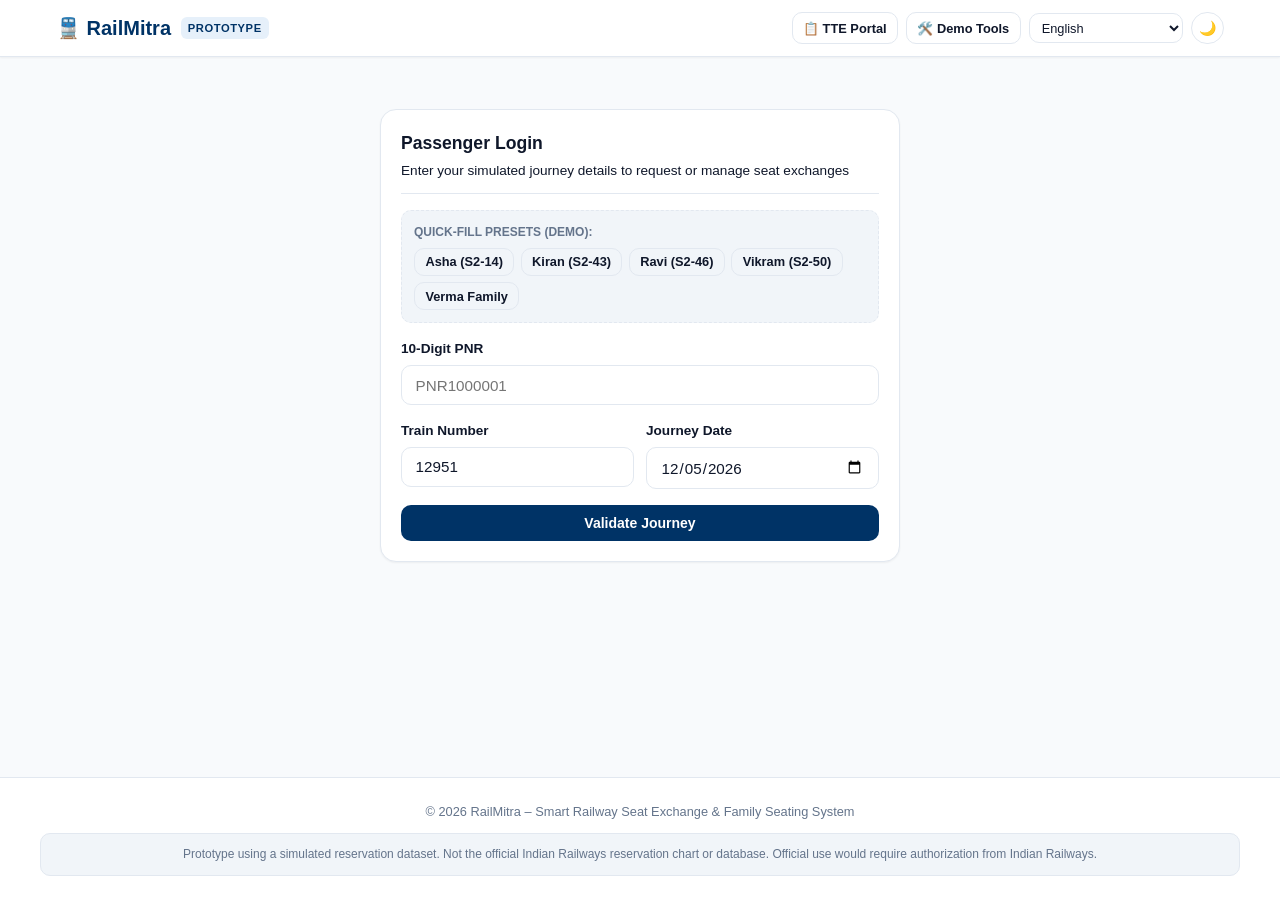
<file: static/index.html>
<!DOCTYPE html>
<html lang="en">

<head>
  <meta charset="UTF-8">
  <meta name="viewport" content="width=device-width, initial-scale=1.0">
  <title>RailMitra – Smart Railway Seat Exchange & Family Seating</title>
  <meta name="description"
    content="Consent-based smart railway seat exchange system for Indian Railways passengers and families.">
  <link rel="stylesheet" href="/static/css/app.css">
</head>

<body>

  <!-- Navigation Bar -->
  <header class="navbar" role="banner">
    <div class="nav-container">
      <a href="/static/index.html" class="brand" aria-label="RailMitra Home">
        <span>🚆 RailMitra</span>
        <span class="brand-badge" data-i18n="prototype_badge">Prototype</span>
      </a>

      <div class="nav-actions">
        <!-- Quick Portal Links -->
        <a href="/static/tte.html" target="_blank" class="btn btn-outline btn-sm" style="text-decoration: none;">📋 TTE
          Portal</a>
        <a href="/static/demo.html" target="_blank" class="btn btn-outline btn-sm" style="text-decoration: none;">🛠️
          Demo Tools</a>

        <!-- Language Switcher -->
        <select id="langSelect" class="form-select" style="padding: 0.35rem 0.5rem; font-size: 0.8rem; width: auto;"
          aria-label="Select Language">
          <option value="en">English</option>
          <option value="hi">हिंदी (Hindi)</option>
          <option value="kn">ಕನ್ನಡ (Kannada)</option>
        </select>

        <!-- Dark Mode Toggle -->
        <button type="button" class="btn btn-outline btn-icon theme-toggle-btn" onclick="ui.toggleTheme()"
          aria-label="Toggle Dark Mode">
          🌙
        </button>

        <!-- Notification Bell (visible when logged in) -->
        <button type="button" id="notifBell" class="btn btn-outline btn-icon" style="display: none; position: relative;"
          onclick="openNotificationsModal()" aria-label="Notifications">
          🔔
          <span id="notifBadge" class="badge badge-declined"
            style="position: absolute; top: -4px; right: -4px; padding: 2px 5px; font-size: 0.65rem; display: none;">0</span>
        </button>

        <!-- Sign Out Button -->
        <button type="button" id="logoutBtn" class="btn btn-outline btn-sm" style="display: none;"
          onclick="handleLogout()" data-i18n="btn_logout">
          Sign Out
        </button>
      </div>
    </div>
  </header>

  <!-- Main Content Container -->
  <main class="container" role="main">

    <!-- ============================================================== -->
    <!-- SECTION 1: AUTHENTICATION / LOGIN VIEW                         -->
    <!-- ============================================================== -->
    <section id="authView" class="card" style="max-width: 520px; margin: 2rem auto;">
      <div class="card-header">
        <div>
          <h1 class="card-title" id="authHeading" data-i18n="login_title">Passenger Login</h1>
          <p class="text-muted" style="font-size: 0.85rem; margin-top: 0.25rem;" data-i18n="login_subtitle">
            Enter your simulated journey details to request or manage seat exchanges
          </p>
        </div>
      </div>

      <!-- Quick Fill Buttons for Demo Judges -->
      <div
        style="background: var(--surface-raised); padding: 0.75rem; border-radius: var(--radius-md); margin-bottom: 1rem; border: 1px dashed var(--border);">
        <div style="font-size: 0.75rem; font-weight: 700; color: var(--text-muted); margin-bottom: 0.4rem;">
          QUICK-FILL PRESETS (DEMO):
        </div>
        <div style="display: flex; flex-wrap: wrap; gap: 0.4rem;">
          <button type="button" class="btn btn-outline btn-sm" onclick="quickFill('PNR1000001', '12951')">Asha
            (S2-14)</button>
          <button type="button" class="btn btn-outline btn-sm" onclick="quickFill('PNR1000003', '12951')">Kiran
            (S2-43)</button>
          <button type="button" class="btn btn-outline btn-sm" onclick="quickFill('PNR1000004', '12951')">Ravi
            (S2-46)</button>
          <button type="button" class="btn btn-outline btn-sm" onclick="quickFill('PNR1000005', '12951')">Vikram
            (S2-50)</button>
          <button type="button" class="btn btn-outline btn-sm" onclick="quickFill('PNR1000010', '12951')">Verma
            Family</button>
        </div>
      </div>

      <!-- Step 1: PNR & Journey Validation Form -->
      <form id="journeyForm" onsubmit="handleValidateJourney(event)">
        <div class="form-group">
          <label for="pnrInput" class="form-label" data-i18n="pnr_label">10-Digit PNR</label>
          <input type="text" id="pnrInput" class="form-input" required placeholder="PNR1000001" autocomplete="off">
        </div>
        <div style="display: grid; grid-template-columns: 1fr 1fr; gap: 0.75rem;">
          <div class="form-group">
            <label for="trainInput" class="form-label" data-i18n="train_label">Train Number</label>
            <input type="text" id="trainInput" class="form-input" placeholder="12951" value="12951">
          </div>
          <div class="form-group">
            <label for="dateInput" class="form-label" data-i18n="date_label">Journey Date</label>
            <input type="date" id="dateInput" class="form-input">
          </div>
        </div>
        <div id="authError" style="display: none; color: var(--danger); font-size: 0.85rem; margin-bottom: 0.75rem;">
        </div>
        <button type="submit" id="validateBtn" class="btn btn-primary" style="width: 100%;" data-i18n="btn_validate">
          Validate Journey & Request OTP
        </button>
      </form>

      <!-- Step 2: OTP Verification Form (Hidden until validated) -->
      <form id="otpForm" style="display: none;" onsubmit="handleVerifyOTP(event)">
        <div
          style="background: var(--primary-light); padding: 0.85rem; border-radius: var(--radius-md); margin-bottom: 1rem;">
          <div style="font-weight: 700; color: var(--primary); font-size: 0.9rem;" id="journeySummaryText"></div>
          <div style="font-size: 0.8rem; color: var(--text-muted); margin-top: 0.25rem;" id="otpContactText"></div>
          <div id="demoOtpBanner"
            style="display: none; margin-top: 0.5rem; font-size: 0.85rem; font-weight: 600; color: var(--primary);">
            🔑 Simulated OTP: <span class="demo-otp-tag" id="demoOtpVal"
              style="border-radius: 4px; padding: 2px 8px; background: #e0e7ff; color: #1e40af;"></span>
          </div>
        </div>

        <div class="form-group">
          <label for="otpInput" class="form-label" data-i18n="otp_label">Verification Code (OTP)</label>
          <input type="text" id="otpInput" class="form-input" required maxlength="6" placeholder="6-digit code"
            autocomplete="one-time-code" style="font-size: 1.25rem; letter-spacing: 0.25em; text-align: center;">
        </div>

        <div id="lockoutTimerBox"
          style="display: none; background: var(--danger-bg); color: var(--danger); padding: 0.75rem; border-radius: var(--radius-md); margin-bottom: 0.75rem; font-size: 0.85rem;">
          <span data-i18n="lockout_warning">Account locked due to 3 failed attempts. Try again in:</span>
          <strong id="lockoutSeconds">600</strong> <span data-i18n="seconds">seconds</span>
        </div>

        <div id="otpError" style="display: none; color: var(--danger); font-size: 0.85rem; margin-bottom: 0.75rem;">
        </div>

        <div style="display: flex; gap: 0.5rem;">
          <button type="button" class="btn btn-outline" style="flex: 1;" onclick="resetAuthForm()"
            data-i18n="btn_cancel">Back</button>
          <button type="submit" id="verifyOtpBtn" class="btn btn-primary" style="flex: 2;" data-i18n="btn_verify">Verify
            & Enter</button>
        </div>
      </form>
    </section>

    <!-- ============================================================== -->
    <!-- SECTION 2: PASSENGER DASHBOARD (Visible when logged in)       -->
    <!-- ============================================================== -->
    <section id="dashboardView" style="display: none;">

      <!-- Passenger & Journey Header Card -->
      <div class="card" style="border-top: 4px solid var(--primary);">
        <div class="card-header">
          <div>
            <div style="display: flex; align-items: center; gap: 0.5rem;">
              <h2 id="userNameDisplay" style="font-size: 1.3rem; font-weight: 800;">Asha Sharma</h2>
              <span id="quotaBadge" class="badge badge-neutral">0 of 3 requests used</span>
            </div>
            <div id="userPnrDisplay" style="font-size: 0.85rem; color: var(--text-muted); font-family: monospace;">
            </div>
          </div>
          <div style="text-align: right;">
            <div id="trainNameDisplay" style="font-weight: 700; color: var(--primary);">12951 - Demo Express</div>
            <div id="userBerthDisplay" style="font-size: 0.9rem; font-weight: 600;">Coach S2, Berth 14 (UPPER)</div>
          </div>
        </div>

        <!-- Route Visualization (S1 -> S5) -->
        <div>
          <div
            style="display: flex; justify-content: space-between; font-size: 0.8rem; font-weight: 600; color: var(--text-muted); margin-bottom: 0.25rem;">
            <span>Route Segment: <strong id="segmentText" style="color: var(--text-main);">S1 → S4</strong></span>
            <span>Train Status: <strong id="trainPosText" style="color: var(--accent);">At S1</strong></span>
          </div>
          <div id="routeProgressContainer"></div>
        </div>

        <!-- Co-passengers in family booking -->
        <div id="groupMembersBox"
          style="display: none; margin-top: 1rem; padding-top: 0.75rem; border-top: 1px solid var(--border);">
          <div style="font-size: 0.8rem; font-weight: 700; color: var(--text-muted); margin-bottom: 0.4rem;"
            data-i18n="group_members_title">
            Co-Travelers in your Booking:
          </div>
          <div id="groupMembersList" style="display: flex; flex-wrap: wrap; gap: 0.5rem;"></div>
        </div>
      </div>

      <!-- Navigation Tabs -->
      <div style="display: flex; gap: 0.5rem; overflow-x: auto; margin-bottom: 1.25rem; padding-bottom: 0.25rem;">
        <button type="button" class="btn btn-primary tab-btn" id="tabFindMatches" onclick="switchTab('matches')"
          data-i18n="tab_find_matches">Find Seat Exchange</button>
        <button type="button" class="btn btn-outline tab-btn" id="tabMyRequests" onclick="switchTab('my-requests')"
          data-i18n="tab_my_requests">My Requests</button>
        <button type="button" class="btn btn-outline tab-btn" id="tabIncoming" onclick="switchTab('incoming')">
          <span data-i18n="tab_incoming">Incoming Requests</span>
          <span id="incomingBadge" class="badge badge-declined"
            style="display:none; padding: 2px 6px; font-size: 0.65rem;">0</span>
        </button>
        <button type="button" class="btn btn-outline tab-btn" id="tabGroup" onclick="switchTab('group')"
          data-i18n="tab_group_request" style="display:none;">Family Group</button>
      </div>

      <!-- TAB A: MATCH CANDIDATES -->
      <div id="tabContentMatches">
        <div style="display: flex; justify-content: space-between; align-items: center; margin-bottom: 0.75rem;">
          <div>
            <h3 style="font-size: 1.1rem; font-weight: 700;" data-i18n="match_title">Eligible Exchange Candidates</h3>
            <p style="font-size: 0.8rem; color: var(--text-muted);" data-i18n="match_subtitle">Ranked co-passengers with
              overlapping journey segments</p>
          </div>
          <button type="button" class="btn btn-outline btn-sm" onclick="loadMatches()">Refresh</button>
        </div>
        <div id="matchesContainer" class="candidate-grid"></div>
      </div>

      <!-- TAB B: MY REQUESTS (SENT) -->
      <div id="tabContentMyRequests" style="display: none;">
        <div style="display: flex; justify-content: space-between; align-items: center; margin-bottom: 0.75rem;">
          <h3 style="font-size: 1.1rem; font-weight: 700;" data-i18n="tab_my_requests">My Requests</h3>
          <button type="button" class="btn btn-outline btn-sm" onclick="loadMyRequests()">Refresh</button>
        </div>
        <div id="myRequestsContainer"></div>
      </div>

      <!-- TAB C: INCOMING REQUESTS -->
      <div id="tabContentIncoming" style="display: none;">
        <div style="display: flex; justify-content: space-between; align-items: center; margin-bottom: 0.75rem;">
          <h3 style="font-size: 1.1rem; font-weight: 700;" data-i18n="tab_incoming">Incoming Requests</h3>
          <button type="button" class="btn btn-outline btn-sm" onclick="loadIncomingRequests()">Refresh</button>
        </div>
        <div id="incomingContainer"></div>
      </div>

      <!-- TAB D: FAMILY GROUP REQUESTS -->
      <div id="tabContentGroup" style="display: none;">
        <div class="card">
          <h3 class="card-title" data-i18n="group_title">Family Group Seating</h3>
          <p class="text-muted" style="font-size: 0.85rem; margin-bottom: 1rem;" data-i18n="group_subtitle">
            Coordinate multi-member seat exchanges collectively with family members
          </p>
          <div id="groupStatusArea"></div>
          <div id="groupBuilderArea"></div>
        </div>
      </div>

    </section>

  </main>

  <!-- Confirm Request Modal -->
  <div id="confirmRequestModal" class="modal-overlay" role="dialog" aria-modal="true"
    aria-labelledby="confirmModalTitle">
    <div class="modal-box">
      <div class="modal-header">
        <h3 id="confirmModalTitle" class="card-title" data-i18n="confirm_modal_title">Confirm Exchange Request</h3>
        <button type="button" class="btn btn-outline btn-sm btn-icon"
          onclick="ui.closeModal('confirmRequestModal')">&times;</button>
      </div>
      <div id="confirmModalBody" style="font-size: 0.9rem; margin-bottom: 1rem;"></div>
      <div class="disclaimer-box" style="margin-bottom: 1rem;">
        ⚠️ <span data-i18n="expiry_notice">Reminders support compliance but cannot physically enforce returning to
          original berths.</span>
      </div>
      <div style="display: flex; justify-content: flex-end; gap: 0.5rem;">
        <button type="button" class="btn btn-outline" onclick="ui.closeModal('confirmRequestModal')"
          data-i18n="btn_cancel">Cancel</button>
        <button type="button" id="sendRequestConfirmBtn" class="btn btn-primary" data-i18n="btn_confirm">Send
          Request</button>
      </div>
    </div>
  </div>

  <!-- Notifications Modal -->
  <div id="notificationsModal" class="modal-overlay" role="dialog" aria-modal="true">
    <div class="modal-box">
      <div class="modal-header">
        <h3 class="card-title">🔔 Notifications</h3>
        <button type="button" class="btn btn-outline btn-sm btn-icon"
          onclick="ui.closeModal('notificationsModal')">&times;</button>
      </div>
      <div style="display: flex; justify-content: flex-end; margin-bottom: 0.5rem;">
        <button type="button" class="btn btn-outline btn-sm" onclick="markAllNotificationsAsRead()">Mark all as
          read</button>
      </div>
      <div id="notificationsList"
        style="display: flex; flex-direction: column; gap: 0.5rem; max-height: 350px; overflow-y: auto;"></div>
    </div>
  </div>

  <!-- Footer Disclaimer (Mandatory on Every Page) -->
  <footer class="footer" role="contentinfo">
    <div class="container" style="padding: 0;">
      <div>&copy; 2026 RailMitra – Smart Railway Seat Exchange & Family Seating System</div>
      <div class="disclaimer-box" data-i18n="footer_disclaimer">
        Prototype using a simulated reservation dataset. Not the official Indian Railways reservation chart or database.
        Official use would require authorization from Indian Railways.
      </div>
    </div>
  </footer>

  <!-- Scripts -->
  <script src="/static/js/qrcode.js"></script>
  <script src="/static/js/i18n.js"></script>
  <script src="/static/js/api.js"></script>
  <script src="/static/js/ws.js"></script>
  <script src="/static/js/ui.js"></script>

  <script>
    // State Variables
    let currentPassenger = null;
    let validatedPnr = null;
    let trainRouteStations = ["S1", "S2", "S3", "S4", "S5"];
    let trainCurrentPosition = "S1";
    let pendingTargetCandidate = null;
    let lockoutInterval = null;

    document.addEventListener('DOMContentLoaded', async () => {
      // Set today's date default
      document.getElementById('dateInput').value = new Date().toISOString().split('T')[0];

      // Language Switcher listener
      const langSelect = document.getElementById('langSelect');
      langSelect.value = i18n.getLanguage();
      langSelect.addEventListener('change', (e) => i18n.setLanguage(e.target.value));

      // Check if session token already exists in sessionStorage
      const token = api.getSessionToken();
      if (token) {
        // Instant UI hydration from cache while fetching live profile
        const cached = sessionStorage.getItem('rm_passenger_cache');
        if (cached) {
          try {
            onLoginSuccess(JSON.parse(cached), true);
          } catch (e) { }
        }
        try {
          const profile = await api.getMe();
          sessionStorage.setItem('rm_passenger_cache', JSON.stringify(profile));
          onLoginSuccess(profile, false);
        } catch (e) {
          api.clearSession();
          showAuthView();
        }
      } else {
        showAuthView();
      }

      // Initialize WebSocket connection
      rmWS.init(false);
      rmWS.on('request_received', (data) => {
        ui.showToast(`New seat exchange request received!`, 'info');
        loadIncomingRequests();
        loadNotifications();
      });
      rmWS.on('request_updated', (data) => {
        ui.showToast(`Exchange request updated: ${data.status || ''}`, 'info');
        loadMyRequests();
        loadIncomingRequests();
        loadQuota();
      });
      rmWS.on('tte_decision', (data) => {
        ui.showToast(`TTE decision: ${data.decision}`, data.decision === 'TTE_APPROVED' ? 'success' : 'error');
        loadMyRequests();
        loadNotifications();
      });
      rmWS.on('exchange_expired', (data) => {
        ui.showToast(`Seat exchange expired. Please return to original berth.`, 'error', 6000);
        loadMyRequests();
        loadTrainPosition();
        loadNotifications();
      });
      rmWS.on('poll_sync', () => {
        if (currentPassenger) {
          loadMyRequests();
          loadIncomingRequests();
          loadQuota();
          loadNotifications();
        }
      });
    });

    function quickFill(pnr, train) {
      document.getElementById('pnrInput').value = pnr;
      document.getElementById('trainInput').value = train;
    }

    function showAuthView() {
      document.getElementById('authView').style.display = 'block';
      document.getElementById('dashboardView').style.display = 'none';
      document.getElementById('logoutBtn').style.display = 'none';
      document.getElementById('notifBell').style.display = 'none';
    }

    // Step 1: Validate Journey
    async function handleValidateJourney(event) {
      event.preventDefault();
      const pnr = document.getElementById('pnrInput').value.trim();
      const train = document.getElementById('trainInput').value.trim();
      const date = document.getElementById('dateInput').value;
      const errBox = document.getElementById('authError');
      errBox.style.display = 'none';

      const btn = document.getElementById('validateBtn');
      btn.disabled = true;
      btn.textContent = 'Validating...';

      try {
        const valRes = await api.validateJourney(pnr, train, date);
        validatedPnr = pnr;
        trainRouteStations = valRes.route || trainRouteStations;

        // Send OTP
        const otpRes = await api.sendOTP(pnr);

        // Show demo banner with OTP and auto-fill OTP field
        if (otpRes.demo_otp) {
          const otpValEl = document.getElementById('demoOtpVal');
          if (otpValEl) otpValEl.textContent = otpRes.demo_otp;
          const otpBannerEl = document.getElementById('demoOtpBanner');
          if (otpBannerEl) otpBannerEl.style.display = 'block';
          const otpInputEl = document.getElementById('otpInput');
          if (otpInputEl) otpInputEl.value = otpRes.demo_otp;
        }

        // Switch to OTP form
        document.getElementById('journeyForm').style.display = 'none';
        document.getElementById('otpForm').style.display = 'block';
        document.getElementById('journeySummaryText').textContent =
          `${valRes.passenger_name} • Coach ${valRes.coach}, Berth ${valRes.berth_no} (${valRes.berth_type})`;
        document.getElementById('otpContactText').textContent =
          `OTP dispatched to simulated mobile ${valRes.phone_masked}`;

        ui.showToast('Simulated OTP sent successfully!', 'info');
      } catch (err) {
        errBox.textContent = err.message || 'Validation failed. Please verify PNR and train details.';
        errBox.style.display = 'block';
      } finally {
        btn.disabled = false;
        btn.textContent = i18n.t('btn_validate');
      }
    }

    // Step 2: Verify OTP
    async function handleVerifyOTP(event) {
      event.preventDefault();
      const code = document.getElementById('otpInput').value.trim();
      const errBox = document.getElementById('otpError');
      errBox.style.display = 'none';

      const btn = document.getElementById('verifyOtpBtn');
      btn.disabled = true;
      btn.textContent = 'Verifying...';

      try {
        const res = await api.verifyOTP(validatedPnr, code);
        ui.showToast('Login verified successfully!', 'success');
        onLoginSuccess(res.passenger);
      } catch (err) {
        if (err.status === 423) {
          // Account locked out
          startLockoutCountdown(err.data ? err.data.locked_seconds_remaining || 600 : 600);
        } else {
          errBox.textContent = err.message || 'Incorrect verification code. Please check OTP.';
          errBox.style.display = 'block';
        }
      } finally {
        btn.disabled = false;
        btn.textContent = i18n.t('btn_verify');
      }
    }

    function startLockoutCountdown(totalSeconds) {
      const box = document.getElementById('lockoutTimerBox');
      const val = document.getElementById('lockoutSeconds');
      const verifyBtn = document.getElementById('verifyOtpBtn');
      box.style.display = 'block';
      verifyBtn.disabled = true;

      let remaining = totalSeconds;
      val.textContent = remaining;
      clearInterval(lockoutInterval);
      lockoutInterval = setInterval(() => {
        remaining--;
        val.textContent = remaining;
        if (remaining <= 0) {
          clearInterval(lockoutInterval);
          box.style.display = 'none';
          verifyBtn.disabled = false;
        }
      }, 1000);
    }

    function resetAuthForm() {
      document.getElementById('journeyForm').style.display = 'block';
      document.getElementById('otpForm').style.display = 'none';
      document.getElementById('authError').style.display = 'none';
      document.getElementById('otpError').style.display = 'none';
    }

    function onLoginSuccess(passenger, isCached = false) {
      currentPassenger = passenger;
      document.getElementById('authView').style.display = 'none';
      document.getElementById('dashboardView').style.display = 'block';
      document.getElementById('logoutBtn').style.display = 'inline-flex';
      document.getElementById('notifBell').style.display = 'inline-flex';

      // Reconnect WebSocket with new token
      if (!isCached) {
        rmWS.connect();
      }

      // Populate Passenger Info
      document.getElementById('userNameDisplay').textContent = passenger.name;
      document.getElementById('userPnrDisplay').textContent = `PNR: ${passenger.pnr}`;
      document.getElementById('userBerthDisplay').textContent = `Coach ${passenger.coach}, Berth ${passenger.berth_no} (${passenger.berth_type})`;
      document.getElementById('segmentText').textContent = `${passenger.boarding_station} → ${passenger.destination_station}`;

      if (passenger.group_id) {
        document.getElementById('tabGroup').style.display = 'inline-flex';
      } else {
        document.getElementById('tabGroup').style.display = 'none';
      }

      // Parallelize all initial dashboard requests
      Promise.allSettled([
        loadTrainPosition(),
        loadQuota(),
        loadMatches(),
        loadIncomingBadge(),
        loadNotifications()
      ]);
    }

    async function handleLogout() {
      await api.logout();
      currentPassenger = null;
      const otpBannerEl = document.getElementById('demoOtpBanner');
      if (otpBannerEl) otpBannerEl.style.display = 'none';
      resetAuthForm();
      showAuthView();
      ui.showToast('Logged out successfully.', 'info');
    }

    async function loadTrainPosition() {
      try {
        const trainInfo = await api.getTrainSeating('12951');
        trainCurrentPosition = trainInfo.current_station || 'S1';
        trainRouteStations = trainInfo.route || trainRouteStations;
        document.getElementById('trainPosText').textContent = `At ${trainCurrentPosition}`;

        ui.renderRouteProgress(
          'routeProgressContainer',
          trainRouteStations,
          currentPassenger.boarding_station,
          currentPassenger.destination_station,
          trainCurrentPosition
        );
      } catch (e) {
        console.warn('Failed to load train position:', e);
      }
    }

    async function loadQuota() {
      try {
        const quota = await api.getRemainingQuota();
        const badge = document.getElementById('quotaBadge');
        badge.textContent = `${quota.used} of ${quota.allowed} requests used`;
        if (quota.used >= quota.allowed) {
          badge.className = 'badge badge-declined';
        } else {
          badge.className = 'badge badge-neutral';
        }
      } catch (e) {
        console.warn('Failed to load quota:', e);
      }
    }

    // Switch between dashboard tabs
    function switchTab(tabName) {
      const tabs = ['matches', 'my-requests', 'incoming', 'group'];
      tabs.forEach(t => {
        const content = document.getElementById(`tabContent${t === 'matches' ? 'Matches' : t === 'my-requests' ? 'MyRequests' : t === 'incoming' ? 'Incoming' : 'Group'}`);
        const btn = document.getElementById(`tab${t === 'matches' ? 'FindMatches' : t === 'my-requests' ? 'MyRequests' : t === 'incoming' ? 'Incoming' : 'Group'}`);
        if (t === tabName) {
          if (content) content.style.display = 'block';
          if (btn) {
            btn.className = 'btn btn-primary tab-btn';
          }
        } else {
          if (content) content.style.display = 'none';
          if (btn) {
            btn.className = 'btn btn-outline tab-btn';
          }
        }
      });

      if (tabName === 'matches') loadMatches();
      if (tabName === 'my-requests') loadMyRequests();
      if (tabName === 'incoming') loadIncomingRequests();
      if (tabName === 'group') loadGroupTab();
    }

    // Load Matches
    async function loadMatches() {
      const container = document.getElementById('matchesContainer');
      container.innerHTML = '<div class="skeleton" style="height: 100px;"></div><div class="skeleton" style="height: 100px;"></div>';

      try {
        const res = await api.getMatches();
        const candidates = res.candidates || [];
        if (candidates.length === 0) {
          container.innerHTML = `
            <div class="empty-state" style="grid-column: 1 / -1;">
              <div class="empty-icon">🔍</div>
              <h4>No Eligible Matches Found</h4>
              <p>There are currently no co-passengers on this train with overlapping segments matching your criteria.</p>
            </div>
          `;
          return;
        }

        container.innerHTML = candidates.map(c => `
          <div class="candidate-card ${c.category === 'BEST' ? 'best' : 'possible'}">
            <div>
              <div style="display: flex; justify-content: space-between; align-items: flex-start; margin-bottom: 0.5rem;">
                <div>
                  <h4 style="font-weight: 700; font-size: 1.05rem;">Coach ${c.coach}, Berth ${c.berth_no}</h4>
                  <div style="font-size: 0.8rem; font-weight: 600; color: var(--text-muted);">${c.berth_type}</div>
                </div>
                <span class="badge ${c.category === 'BEST' ? 'badge-best' : 'badge-possible'}">
                  ${c.category === 'BEST' ? 'Best Match' : 'Possible Match'}
                </span>
              </div>
              <div style="font-size: 0.85rem; margin-bottom: 0.5rem;">
                <strong>Passenger:</strong> ${c.first_name}<br>
                <strong>Segment:</strong> ${c.segment.start} → ${c.segment.end}
              </div>
              <p style="font-size: 0.8rem; color: var(--text-muted); background: var(--surface-raised); padding: 0.4rem; border-radius: var(--radius-sm);">
                💡 <em>${c.why}</em>
              </p>
            </div>
            <div style="margin-top: 0.75rem; display: flex; justify-content: space-between; align-items: center;">
              <span style="font-size: 0.75rem; color: var(--text-light);">Score: ${c.proximity_score}</span>
              <button type="button" class="btn btn-primary btn-sm" onclick="promptRequestExchange(${JSON.stringify(c).replace(/"/g, '&quot;')})">
                Request Exchange
              </button>
            </div>
          </div>
        `).join('');
      } catch (err) {
        container.innerHTML = `<div style="color: var(--danger); grid-column: 1 / -1;">Failed to load matches: ${err.message}</div>`;
      }
    }

    function promptRequestExchange(candidate) {
      pendingTargetCandidate = candidate;
      const modalBody = document.getElementById('confirmModalBody');
      modalBody.innerHTML = `
        <div style="background: var(--surface-raised); padding: 1rem; border-radius: var(--radius-md); margin-bottom: 0.75rem;">
          <div><strong>Requested Berth:</strong> Coach ${candidate.coach}, Berth ${candidate.berth_no} (${candidate.berth_type})</div>
          <div><strong>Passenger:</strong> ${candidate.first_name}</div>
          <div><strong>Active Segment:</strong> ${candidate.segment.start} → ${candidate.segment.end}</div>
          <div style="color: var(--primary); font-weight: 600; margin-top: 0.5rem;">
            ⏳ Exchange expires at ${candidate.segment.end}. Both passengers then return to their original berths.
          </div>
        </div>
      `;

      document.getElementById('sendRequestConfirmBtn').onclick = submitExchangeRequest;
      ui.openModal('confirmRequestModal');
    }

    async function submitExchangeRequest() {
      if (!pendingTargetCandidate) return;
      const btn = document.getElementById('sendRequestConfirmBtn');
      btn.disabled = true;
      btn.textContent = 'Sending...';

      try {
        await api.createRequest(pendingTargetCandidate.candidate_id);
        ui.closeModal('confirmRequestModal');
        ui.showToast('Exchange request sent to co-passenger!', 'success');
        loadQuota();
        switchTab('my-requests');
      } catch (err) {
        if (err.status === 429) {
          ui.showToast('Journey limit reached (max 3 requests).', 'error');
        } else if (err.status === 409) {
          ui.showToast(err.message || 'Duplicate request to this target.', 'error');
        } else {
          ui.showToast(err.message || 'Failed to submit exchange request.', 'error');
        }
      } finally {
        btn.disabled = false;
        btn.textContent = i18n.t('btn_confirm');
      }
    }

    // Load My Requests
    async function loadMyRequests() {
      const container = document.getElementById('myRequestsContainer');
      container.innerHTML = '<div class="skeleton"></div><div class="skeleton"></div>';

      try {
        const requests = await api.getMyRequests();
        if (requests.length === 0) {
          container.innerHTML = `
            <div class="empty-state">
              <div class="empty-icon">📫</div>
              <h4>No Requests Sent</h4>
              <p>You haven't initiated any seat exchange requests for this journey.</p>
            </div>
          `;
          return;
        }

        container.innerHTML = requests.map(r => `
          <div class="card">
            <div class="card-header">
              <div>
                <span style="font-weight: 700; font-size: 1rem;">Exchange with ${r.target_name.split(' ')[0]}</span>
                <div style="font-size: 0.8rem; color: var(--text-muted);">Request ID: #${r.id}</div>
              </div>
              ${ui.getStatusBadge(r.status)}
            </div>

            <div style="display: grid; grid-template-columns: 1fr 1fr; gap: 0.75rem; font-size: 0.85rem; margin-bottom: 0.75rem;">
              <div style="background: var(--surface-raised); padding: 0.65rem; border-radius: var(--radius-sm);">
                <div style="color: var(--text-muted); font-size: 0.75rem;">Your Berth</div>
                <strong>Coach ${r.requester_coach}, Berth ${r.requester_berth_no}</strong> (${r.requester_berth_type})
              </div>
              <div style="background: var(--surface-raised); padding: 0.65rem; border-radius: var(--radius-sm);">
                <div style="color: var(--text-muted); font-size: 0.75rem;">Target Berth</div>
                <strong>Coach ${r.target_coach}, Berth ${r.target_berth_no}</strong> (${r.target_berth_type})
              </div>
            </div>

            <div style="font-size: 0.8rem; color: var(--text-muted); margin-bottom: 0.75rem;">
              Segment: ${r.start_station} → ${r.expiry_station} (Expires at ${r.expiry_station})
            </div>

            <div style="display: flex; justify-content: flex-end; gap: 0.5rem;">
              ${r.status === 'PENDING_CONSENT' ? `
                <button type="button" class="btn btn-danger btn-sm" onclick="cancelMyRequest(${r.id})">Cancel Request</button>
              ` : ''}
              ${r.status === 'TTE_APPROVED' ? `
                <a href="/static/slip.html?request_id=${r.id}" target="_blank" class="btn btn-success btn-sm">
                  View Slip & QR 🎫
                </a>
              ` : ''}
            </div>
          </div>
        `).join('');
      } catch (err) {
        container.innerHTML = `<div style="color: var(--danger);">Failed to load requests: ${err.message}</div>`;
      }
    }

    async function cancelMyRequest(id) {
      if (!confirm('Are you sure you want to cancel this request? Note: It still counts towards your 3-request quota.')) return;
      try {
        await api.cancelRequest(id);
        ui.showToast('Request cancelled.', 'info');
        loadMyRequests();
        loadQuota();
      } catch (err) {
        ui.showToast(err.message || 'Failed to cancel request.', 'error');
      }
    }

    // Load Incoming Requests
    async function loadIncomingRequests() {
      const container = document.getElementById('incomingContainer');
      container.innerHTML = '<div class="skeleton"></div><div class="skeleton"></div>';

      try {
        const incoming = await api.getIncomingRequests();
        updateIncomingBadge(incoming.filter(r => r.status === 'PENDING_CONSENT').length);

        if (incoming.length === 0) {
          container.innerHTML = `
            <div class="empty-state">
              <div class="empty-icon">📨</div>
              <h4>No Incoming Requests</h4>
              <p data-i18n="incoming_empty">No pending requests from other passengers at this time.</p>
            </div>
          `;
          return;
        }

        container.innerHTML = incoming.map(r => `
          <div class="card" style="border-left: 4px solid var(--primary);">
            <div class="card-header">
              <div>
                <h4 style="font-weight: 700; font-size: 1rem;">Exchange Request from ${r.requester_name.split(' ')[0]}</h4>
                <div style="font-size: 0.8rem; color: var(--text-muted);">Request #${r.id}</div>
              </div>
              ${ui.getStatusBadge(r.status)}
            </div>

            <div style="background: var(--surface-raised); padding: 0.75rem; border-radius: var(--radius-md); margin-bottom: 0.75rem; font-size: 0.85rem;">
              <p>They are offering: <strong>Coach ${r.requester_coach}, Berth ${r.requester_berth_no} (${r.requester_berth_type})</strong></p>
              <p>In exchange for your: <strong>Coach ${r.target_coach}, Berth ${r.target_berth_no} (${r.target_berth_type})</strong></p>
              <p style="color: var(--text-muted); font-size: 0.8rem; margin-top: 0.25rem;">
                Segment: ${r.start_station} → ${r.expiry_station}
              </p>
            </div>

            ${r.status === 'PENDING_CONSENT' ? `
              <div style="display: flex; justify-content: flex-end; gap: 0.5rem;">
                <button type="button" class="btn btn-outline btn-sm" onclick="respondToRequest(${r.id}, 'DECLINED')">Decline</button>
                <button type="button" class="btn btn-primary btn-sm" onclick="respondToRequest(${r.id}, 'ACCEPTED')">Accept Exchange</button>
              </div>
            ` : `
              <div style="display: flex; justify-content: flex-end;">
                ${r.status === 'TTE_APPROVED' ? `
                  <a href="/static/slip.html?request_id=${r.id}" target="_blank" class="btn btn-success btn-sm">
                    View Slip & QR 🎫
                  </a>
                ` : ''}
              </div>
            `}
          </div>
        `).join('');
      } catch (err) {
        container.innerHTML = `<div style="color: var(--danger);">Failed to load incoming requests: ${err.message}</div>`;
      }
    }

    async function loadIncomingBadge() {
      try {
        const incoming = await api.getIncomingRequests();
        const pending = incoming.filter(r => r.status === 'PENDING_CONSENT').length;
        updateIncomingBadge(pending);
      } catch (e) {
        console.warn(e);
      }
    }

    function updateIncomingBadge(count) {
      const b = document.getElementById('incomingBadge');
      if (count > 0) {
        b.textContent = count;
        b.style.display = 'inline-block';
      } else {
        b.style.display = 'none';
      }
    }

    async function respondToRequest(requestId, decision) {
      try {
        await api.respondToRequest(requestId, decision);
        ui.showToast(`Request ${decision.toLowerCase()} successfully.`, 'success');
        loadIncomingRequests();
      } catch (err) {
        ui.showToast(err.message || 'Failed to submit response.', 'error');
      }
    }

    // Load Notifications
    async function loadNotifications() {
      try {
        const notifs = await api.getNotifications();
        const unread = notifs.filter(n => !n.read).length;
        const badge = document.getElementById('notifBadge');
        if (unread > 0) {
          badge.textContent = unread;
          badge.style.display = 'inline-block';
        } else {
          badge.style.display = 'none';
        }
      } catch (e) {
        console.warn(e);
      }
    }

    async function openNotificationsModal() {
      const list = document.getElementById('notificationsList');
      list.innerHTML = '<div class="skeleton"></div>';
      ui.openModal('notificationsModal');

      try {
        const notifs = await api.getNotifications();
        if (notifs.length === 0) {
          list.innerHTML = '<div class="empty-state" style="padding: 1.5rem;">No notifications.</div>';
          return;
        }

        list.innerHTML = notifs.map(n => `
          <div style="background: ${n.read ? 'var(--surface)' : 'var(--surface-raised)'}; border: 1px solid var(--border); padding: 0.65rem; border-radius: var(--radius-sm); font-size: 0.85rem;">
            <div style="display: flex; justify-content: space-between; font-size: 0.75rem; color: var(--text-muted); margin-bottom: 0.25rem;">
              <span>${n.kind}</span>
              <span>${new Date(n.created_at).toLocaleTimeString([], { hour: '2-digit', minute: '2-digit' })}</span>
            </div>
            <div>${n.message}</div>
          </div>
        `).join('');
      } catch (err) {
        list.innerHTML = `<div style="color: var(--danger);">Failed to load notifications.</div>`;
      }
    }

    async function markAllNotificationsAsRead() {
      try {
        await api.markAllNotificationsRead();
        document.getElementById('notifBadge').style.display = 'none';
        openNotificationsModal();
      } catch (e) {
        console.warn(e);
      }
    }

    // Group Tab Logic
    async function loadGroupTab() {
      const statusArea = document.getElementById('groupStatusArea');
      const builderArea = document.getElementById('groupBuilderArea');
      statusArea.innerHTML = '<div class="skeleton"></div>';

      try {
        // Fetch family group members
        const res = await api.validateJourney(currentPassenger.pnr, '12951');
        const members = res.group_members || [];

        statusArea.innerHTML = `
          <div style="background: var(--surface-raised); padding: 0.85rem; border-radius: var(--radius-md); margin-bottom: 1rem;">
            <h4 style="font-weight: 700; margin-bottom: 0.4rem;">Booking Group: ${res.group_name || 'Family Booking'}</h4>
            <div style="display: grid; grid-template-columns: repeat(auto-fill, minmax(200px, 1fr)); gap: 0.5rem; font-size: 0.85rem;">
              ${members.map(m => `
                <div style="border: 1px solid var(--border); padding: 0.45rem; border-radius: var(--radius-sm); background: var(--surface);">
                  <strong>${m.name}</strong> (${m.age}y)<br>
                  Coach ${m.coach}, Berth ${m.berth_no} (${m.berth_type})
                </div>
              `).join('')}
            </div>
          </div>
        `;

        builderArea.innerHTML = `
          <div style="border-top: 1px solid var(--border); padding-top: 1rem;">
            <h4 style="font-weight: 700; font-size: 0.95rem; margin-bottom: 0.5rem;">Group Coordination Feature</h4>
            <p style="font-size: 0.85rem; color: var(--text-muted); margin-bottom: 1rem;">
              Submit linked exchange requests for family members. Quota is validated per member (3 requests each).
            </p>
            <button type="button" class="btn btn-primary" onclick="simulateGroupRequest()" data-i18n="btn_submit_group">
              Submit Linked Requests for Group
            </button>
          </div>
        `;
      } catch (e) {
        statusArea.innerHTML = `<div style="color: var(--danger);">Failed to load group details.</div>`;
      }
    }

    async function simulateGroupRequest() {
      try {
        // Auto-match for group
        const matches = await api.getMatches();
        if (!matches.candidates || matches.candidates.length === 0) {
          ui.showToast('No eligible candidates found for group request.', 'warning');
          return;
        }

        const candidateId = matches.candidates[0].candidate_id;
        const res = await api.createGroupRequest([
          { member_id: currentPassenger.id, target_id: candidateId }
        ]);

        ui.showToast(`Group request submitted! Status: ${res.status}`, 'success');
        document.getElementById('groupBuilderArea').innerHTML = `
          <div style="background: var(--success-bg); color: var(--success); padding: 0.75rem; border-radius: var(--radius-md); font-size: 0.9rem;">
            ✅ Group Request #${res.group_request_id} created. Progress: ${res.confirmed_swaps} of ${res.total_swaps} confirmed.
          </div>
        `;
      } catch (err) {
        ui.showToast(err.message || 'Group request error', 'error');
      }
    }
  </script>
</body>

</html>
</file>
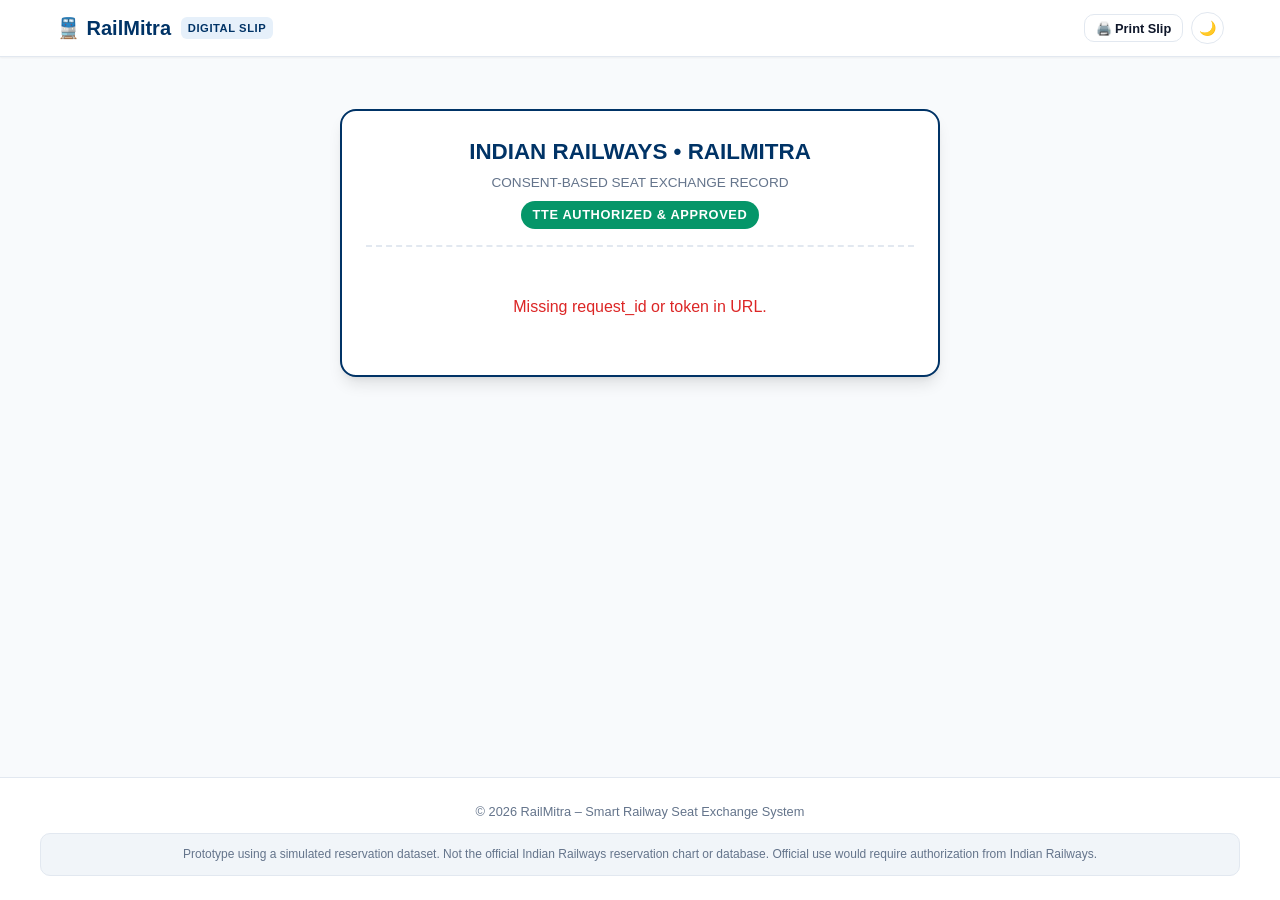
<file: static/slip.html>
<!DOCTYPE html>
<html lang="en">
<head>
  <meta charset="UTF-8">
  <meta name="viewport" content="width=device-width, initial-scale=1.0">
  <title>RailMitra – Digital Seat Exchange Slip</title>
  <meta name="description" content="Official digital seat exchange verification record for RailMitra passengers and TTE.">
  <link rel="stylesheet" href="/static/css/app.css">
  <style>
    .slip-container {
      max-width: 600px;
      margin: 2rem auto;
      background: var(--surface);
      border: 2px solid var(--primary);
      border-radius: var(--radius-lg);
      padding: 1.5rem;
      box-shadow: var(--shadow-lg);
    }
    .slip-header {
      text-align: center;
      border-bottom: 2px dashed var(--border);
      padding-bottom: 1rem;
      margin-bottom: 1rem;
    }
    .slip-badge {
      display: inline-block;
      background: var(--success);
      color: #fff;
      font-size: 0.8rem;
      font-weight: 700;
      padding: 0.25rem 0.75rem;
      border-radius: var(--radius-full);
      margin-top: 0.5rem;
      letter-spacing: 0.05em;
    }
    .slip-grid {
      display: grid;
      grid-template-columns: 1fr 1fr;
      gap: 1rem;
      font-size: 0.9rem;
      margin-bottom: 1rem;
    }
    .slip-field-label {
      font-size: 0.75rem;
      color: var(--text-muted);
      font-weight: 600;
      text-transform: uppercase;
    }
    .slip-field-val {
      font-weight: 700;
      color: var(--text-main);
    }
    .qr-box {
      display: flex;
      flex-direction: column;
      align-items: center;
      justify-content: center;
      padding: 1rem;
      background: var(--surface-raised);
      border-radius: var(--radius-md);
      border: 1px dashed var(--border);
      margin: 1rem 0;
    }
  </style>
</head>
<body>

  <!-- Nav for digital screen -->
  <header class="navbar" role="banner">
    <div class="nav-container">
      <a href="/static/index.html" class="brand">
        <span>🚆 RailMitra</span>
        <span class="brand-badge">Digital Slip</span>
      </a>
      <div class="nav-actions">
        <button type="button" class="btn btn-outline btn-sm" onclick="window.print()">
          🖨️ Print Slip
        </button>
        <button type="button" class="btn btn-outline btn-icon theme-toggle-btn" onclick="ui.toggleTheme()" aria-label="Toggle Dark Mode">
          🌙
        </button>
      </div>
    </div>
  </header>

  <main class="container print-page" role="main">
    <div id="slipWrapper" class="slip-container">
      <div class="slip-header">
        <div style="font-size: 1.4rem; font-weight: 900; color: var(--primary);">
          INDIAN RAILWAYS • RAILMITRA
        </div>
        <div style="font-size: 0.85rem; color: var(--text-muted); margin-top: 0.25rem;">
          CONSENT-BASED SEAT EXCHANGE RECORD
        </div>
        <div class="slip-badge" id="slipApprovalStatus">
          TTE AUTHORIZED & APPROVED
        </div>
      </div>

      <div id="slipLoading" style="text-align: center; padding: 2rem;">
        <div class="skeleton" style="height: 40px; margin-bottom: 1rem;"></div>
        <div class="skeleton" style="height: 120px;"></div>
      </div>

      <div id="slipContent" style="display: none;">
        <!-- Slip Metadata -->
        <div class="slip-grid">
          <div>
            <div class="slip-field-label">Record Slip ID</div>
            <div class="slip-field-val" id="slipIdVal">RM-SLIP-001</div>
          </div>
          <div>
            <div class="slip-field-label">Date of Journey</div>
            <div class="slip-field-val" id="slipDateVal">2026-10-14</div>
          </div>
          <div>
            <div class="slip-field-label">Train</div>
            <div class="slip-field-val" id="slipTrainVal">12951 - Demo Express</div>
          </div>
          <div>
            <div class="slip-field-label">Passenger</div>
            <div class="slip-field-val" id="slipPassengerVal">Asha Sharma</div>
          </div>
        </div>

        <!-- Berth Allocation Highlight Box -->
        <div style="background: var(--primary-light); border-left: 4px solid var(--primary); padding: 0.85rem 1rem; border-radius: var(--radius-sm); margin-bottom: 1rem;">
          <div style="display: flex; justify-content: space-between; align-items: center;">
            <div>
              <div style="font-size: 0.75rem; color: var(--primary); font-weight: 700;">APPROVED EXCHANGE BERTH</div>
              <div style="font-size: 1.25rem; font-weight: 900; color: var(--primary);" id="slipExchangedBerthVal">
                Coach S2, Berth 43 (UPPER)
              </div>
            </div>
            <div style="text-align: right;">
              <div style="font-size: 0.75rem; color: var(--text-muted); font-weight: 600;">ORIGINAL BERTH</div>
              <div style="font-size: 0.95rem; font-weight: 700;" id="slipOriginalBerthVal">
                Coach S2, Berth 14 (UPPER)
              </div>
            </div>
          </div>
        </div>

        <!-- Segment & Expiry -->
        <div class="slip-grid">
          <div>
            <div class="slip-field-label">Effective Journey Segment</div>
            <div class="slip-field-val" id="slipSegmentVal">S1 → S4</div>
          </div>
          <div>
            <div class="slip-field-label">Exchange Expiry Station</div>
            <div class="slip-field-val" style="color: var(--danger);" id="slipExpiryVal">S4</div>
          </div>
          <div>
            <div class="slip-field-label">Inspecting TTE</div>
            <div class="slip-field-val" id="slipTteVal">tte_demo (Authorized)</div>
          </div>
          <div>
            <div class="slip-field-label">Compliance Rule</div>
            <div class="slip-field-val" style="font-size: 0.8rem; font-weight: 600;">
              Return to original berth at S4
            </div>
          </div>
        </div>

        <!-- QR Code Section -->
        <div class="qr-box">
          <div id="qrCodeTarget" style="margin-bottom: 0.5rem;"></div>
          <div style="font-size: 0.75rem; color: var(--text-muted); text-align: center;">
            Scan to independently verify cryptographic record via RailMitra verification API
          </div>
          <div style="font-family: monospace; font-size: 0.7rem; color: var(--text-light); margin-top: 0.25rem;" id="slipTokenVal"></div>
          <a id="publicVerifyLink" href="#" target="_blank" style="font-size: 0.75rem; color: var(--primary); margin-top: 0.4rem; text-decoration: underline;">
            Open Public Verification Page ↗
          </a>
        </div>

        <!-- Mandatory Record Label & Disclaimers -->
        <div style="text-align: center; font-size: 0.75rem; color: var(--text-muted); line-height: 1.4; border-top: 1px dashed var(--border); padding-top: 0.75rem;">
          <p><strong>RailMitra record – not an official Indian Railways document.</strong></p>
          <p style="margin-top: 0.25rem;">
            Notice: Reminders support compliance but cannot physically enforce returning to original berths.
          </p>
        </div>
      </div>

      <div id="slipError" style="display: none; color: var(--danger); text-align: center; padding: 2rem;"></div>
    </div>
  </main>

  <footer class="footer">
    <div class="container" style="padding: 0;">
      <div>&copy; 2026 RailMitra – Smart Railway Seat Exchange System</div>
      <div class="disclaimer-box">
        Prototype using a simulated reservation dataset. Not the official Indian Railways reservation chart or database. Official use would require authorization from Indian Railways.
      </div>
    </div>
  </footer>

  <script src="/static/js/qrcode.js"></script>
  <script src="/static/js/api.js"></script>
  <script src="/static/js/ui.js"></script>

  <script>
    document.addEventListener('DOMContentLoaded', async () => {
      const urlParams = new URLSearchParams(window.location.search);
      const requestId = urlParams.get('request_id');
      const token = urlParams.get('token');

      if (requestId) {
        loadSlipByRequestId(requestId);
      } else if (token) {
        loadSlipByVerificationToken(token);
      } else {
        showError('Missing request_id or token in URL.');
      }
    });

    async function loadSlipByRequestId(requestId) {
      try {
        const slip = await api.getDigitalSlip(requestId);
        renderSlip(slip);
      } catch (err) {
        showError(err.message || 'Failed to load exchange slip. Exchange may not be approved yet.');
      }
    }

    async function loadSlipByVerificationToken(token) {
      try {
        const verifyData = await api.verifySlipToken(token);
        renderVerifiedSlip(verifyData);
      } catch (err) {
        showError(err.message || 'Invalid or unverified exchange token.');
      }
    }

    function renderSlip(slip) {
      document.getElementById('slipLoading').style.display = 'none';
      document.getElementById('slipContent').style.display = 'block';

      document.getElementById('slipIdVal').textContent = slip.slip_id;
      document.getElementById('slipDateVal').textContent = slip.journey_date;
      document.getElementById('slipTrainVal').textContent = `${slip.train_number} - ${slip.train_name}`;
      document.getElementById('slipPassengerVal').textContent = `${slip.passenger_name} (PNR: ${slip.pnr})`;
      document.getElementById('slipExchangedBerthVal').textContent = slip.exchanged_berth;
      document.getElementById('slipOriginalBerthVal').textContent = slip.original_berth;
      document.getElementById('slipSegmentVal').textContent = slip.effective_segment;
      document.getElementById('slipExpiryVal').textContent = slip.expiry_station;
      document.getElementById('slipTteVal').textContent = slip.tte_name || 'TTE Authorized';

      // Parse QR data
      try {
        const qrJson = JSON.parse(slip.qr_data);
        const verifyUrl = `${window.location.origin}/api/verify/${qrJson.token}`;
        document.getElementById('slipTokenVal').textContent = `Token: ${qrJson.token}`;
        document.getElementById('publicVerifyLink').href = verifyUrl;

        // Render QR Code SVG
        new QRCode(document.getElementById('qrCodeTarget'), {
          text: verifyUrl,
          width: 140,
          height: 140
        });
      } catch (e) {
        console.warn('QR parse failed:', e);
      }
    }

    function renderVerifiedSlip(data) {
      document.getElementById('slipLoading').style.display = 'none';
      document.getElementById('slipContent').style.display = 'block';

      document.getElementById('slipIdVal').textContent = `VERIFIED-${data.exchange_id}`;
      document.getElementById('slipDateVal').textContent = data.journey_date;
      document.getElementById('slipTrainVal').textContent = `${data.train_number} - ${data.train_name}`;
      document.getElementById('slipPassengerVal').textContent = `Passenger: ${data.passenger_initial}*** (Verified)`;
      document.getElementById('slipExchangedBerthVal').textContent = data.approved_berth;
      document.getElementById('slipOriginalBerthVal').textContent = data.original_berth;
      document.getElementById('slipSegmentVal').textContent = data.effective_segment;
      document.getElementById('slipExpiryVal').textContent = data.expiry_station;
      document.getElementById('slipTteVal').textContent = data.verified_by_tte;
      document.getElementById('slipTokenVal').textContent = `Token: ${data.verification_token}`;

      const verifyUrl = `${window.location.origin}/api/verify/${data.verification_token}`;
      document.getElementById('publicVerifyLink').href = verifyUrl;

      new QRCode(document.getElementById('qrCodeTarget'), {
        text: verifyUrl,
        width: 140,
        height: 140
      });
    }

    function showError(msg) {
      document.getElementById('slipLoading').style.display = 'none';
      const err = document.getElementById('slipError');
      err.textContent = msg;
      err.style.display = 'block';
    }
  </script>
</body>
</html>
</file>
<file: static/css/app.css>
/* RailMitra Premium Design System
   Mobile-first, Accessible, Indian Railways Blue/White Palette, Dark Mode
*/

:root {
  /* Color Tokens - Light Theme */
  --primary: #003366;           /* Indian Railways Deep Navy */
  --primary-hover: #002244;
  --primary-light: #e6f0fa;
  --primary-ring: rgba(0, 51, 102, 0.25);
  
  --accent: #f59e0b;            /* IR Golden Amber */
  --accent-light: #fef3c7;
  
  --success: #059669;           /* Best Match Emerald */
  --success-bg: #ecfdf5;
  --success-border: #a7f3d0;
  
  --warning: #d97706;           /* Possible Match Amber */
  --warning-bg: #fffbeb;
  --warning-border: #fde68a;
  
  --danger: #dc2626;            /* Rejections / Urgent Alerts */
  --danger-bg: #fef2f2;
  --danger-border: #fecaca;
  
  --bg: #f8fafc;
  --surface: #ffffff;
  --surface-raised: #f1f5f9;
  --surface-overlay: rgba(255, 255, 255, 0.95);
  
  --text-main: #0f172a;
  --text-muted: #64748b;
  --text-light: #94a3b8;
  --text-inverse: #ffffff;
  
  --border: #e2e8f0;
  --border-focus: #003366;
  
  --shadow-sm: 0 1px 2px 0 rgb(0 0 0 / 0.05);
  --shadow-md: 0 4px 6px -1px rgb(0 0 0 / 0.1), 0 2px 4px -2px rgb(0 0 0 / 0.1);
  --shadow-lg: 0 10px 15px -3px rgb(0 0 0 / 0.1), 0 4px 6px -4px rgb(0 0 0 / 0.1);
  --shadow-xl: 0 20px 25px -5px rgb(0 0 0 / 0.1), 0 8px 10px -6px rgb(0 0 0 / 0.1);
  
  --radius-sm: 6px;
  --radius-md: 10px;
  --radius-lg: 16px;
  --radius-full: 9999px;
  
  --font-sans: -apple-system, BlinkMacSystemFont, "Segoe UI", Roboto, "Helvetica Neue", Arial, sans-serif;
  --transition-fast: 150ms ease;
  --transition-normal: 250ms ease;
}

[data-theme="dark"] {
  --primary: #38bdf8;
  --primary-hover: #0284c7;
  --primary-light: #082f49;
  --primary-ring: rgba(56, 189, 248, 0.3);
  
  --accent: #fbbf24;
  --accent-light: #451a03;
  
  --success: #34d399;
  --success-bg: #064e3b;
  --success-border: #047857;
  
  --warning: #fbbf24;
  --warning-bg: #78350f;
  --warning-border: #b45309;
  
  --danger: #f87171;
  --danger-bg: #7f1d1d;
  --danger-border: #b91c1c;
  
  --bg: #0f172a;
  --surface: #1e293b;
  --surface-raised: #334155;
  --surface-overlay: rgba(30, 41, 59, 0.95);
  
  --text-main: #f8fafc;
  --text-muted: #94a3b8;
  --text-light: #64748b;
  --text-inverse: #0f172a;
  
  --border: #334155;
  --border-focus: #38bdf8;
  
  --shadow-sm: 0 1px 2px 0 rgb(0 0 0 / 0.5);
  --shadow-md: 0 4px 6px -1px rgb(0 0 0 / 0.4);
  --shadow-lg: 0 10px 15px -3px rgb(0 0 0 / 0.4);
}

/* Base & Reset */
*, *::before, *::after {
  box-sizing: border-box;
  margin: 0;
  padding: 0;
}

body {
  font-family: var(--font-sans);
  background-color: var(--bg);
  color: var(--text-main);
  line-height: 1.5;
  -webkit-font-smoothing: antialiased;
  min-height: 100vh;
  display: flex;
  flex-direction: column;
}

/* Accessibility Focus States */
:focus-visible {
  outline: 2px solid var(--border-focus);
  outline-offset: 2px;
}

@media (prefers-reduced-motion: reduce) {
  *, *::before, *::after {
    animation-duration: 0.01ms !important;
    animation-iteration-count: 1 !important;
    transition-duration: 0.01ms !important;
  }
}

/* Navigation Bar */
.navbar {
  background: var(--surface);
  border-bottom: 1px solid var(--border);
  position: sticky;
  top: 0;
  z-index: 40;
  box-shadow: var(--shadow-sm);
}

.nav-container {
  max-width: 1200px;
  margin: 0 auto;
  padding: 0.75rem 1rem;
  display: flex;
  align-items: center;
  justify-content: space-between;
  gap: 0.75rem;
}

.brand {
  display: flex;
  align-items: center;
  gap: 0.6rem;
  text-decoration: none;
  color: var(--primary);
  font-weight: 700;
  font-size: 1.25rem;
}

.brand-badge {
  font-size: 0.7rem;
  font-weight: 600;
  padding: 0.15rem 0.45rem;
  border-radius: var(--radius-sm);
  background: var(--primary-light);
  color: var(--primary);
  letter-spacing: 0.05em;
  text-transform: uppercase;
}

.nav-actions {
  display: flex;
  align-items: center;
  gap: 0.5rem;
}

/* Buttons */
.btn {
  display: inline-flex;
  align-items: center;
  justify-content: center;
  gap: 0.4rem;
  font-size: 0.875rem;
  font-weight: 600;
  padding: 0.55rem 1rem;
  border-radius: var(--radius-md);
  border: 1px solid transparent;
  cursor: pointer;
  transition: all var(--transition-fast);
  text-decoration: none;
  user-select: none;
  white-space: nowrap;
}

.btn:disabled {
  opacity: 0.5;
  cursor: not-allowed;
  pointer-events: none;
}

.btn-primary {
  background-color: var(--primary);
  color: #ffffff;
}
.btn-primary:hover:not(:disabled) {
  background-color: var(--primary-hover);
  box-shadow: var(--shadow-sm);
}

.btn-outline {
  background-color: transparent;
  border-color: var(--border);
  color: var(--text-main);
}
.btn-outline:hover:not(:disabled) {
  background-color: var(--surface-raised);
}

.btn-success {
  background-color: var(--success);
  color: #ffffff;
}
.btn-danger {
  background-color: var(--danger);
  color: #ffffff;
}
.btn-sm {
  padding: 0.35rem 0.65rem;
  font-size: 0.8rem;
}
.btn-icon {
  padding: 0.45rem;
  border-radius: var(--radius-full);
}

/* Container */
.container {
  width: 100%;
  max-width: 1200px;
  margin: 0 auto;
  padding: 1.25rem 1rem 3rem 1rem;
  flex: 1;
}

/* Cards */
.card {
  background: var(--surface);
  border: 1px solid var(--border);
  border-radius: var(--radius-lg);
  padding: 1.25rem;
  margin-bottom: 1.25rem;
  box-shadow: var(--shadow-sm);
  transition: box-shadow var(--transition-normal);
}
.card:hover {
  box-shadow: var(--shadow-md);
}

.card-header {
  display: flex;
  align-items: center;
  justify-content: space-between;
  margin-bottom: 1rem;
  padding-bottom: 0.75rem;
  border-bottom: 1px solid var(--border);
}
.card-title {
  font-size: 1.1rem;
  font-weight: 700;
  display: flex;
  align-items: center;
  gap: 0.5rem;
}

/* Badges */
.badge {
  display: inline-flex;
  align-items: center;
  gap: 0.3rem;
  padding: 0.2rem 0.55rem;
  border-radius: var(--radius-full);
  font-size: 0.75rem;
  font-weight: 600;
  letter-spacing: 0.02em;
}

.badge-best {
  background: var(--success-bg);
  color: var(--success);
  border: 1px solid var(--success-border);
}
.badge-possible {
  background: var(--warning-bg);
  color: var(--warning);
  border: 1px solid var(--warning-border);
}
.badge-pending {
  background: var(--accent-light);
  color: var(--accent);
}
.badge-approved {
  background: var(--success-bg);
  color: var(--success);
}
.badge-declined, .badge-expired, .badge-rejected {
  background: var(--danger-bg);
  color: var(--danger);
}
.badge-neutral {
  background: var(--surface-raised);
  color: var(--text-muted);
}

/* Demo Banner */
.demo-banner {
  background: linear-gradient(135deg, #003366, #0d47a1);
  color: #ffffff;
  padding: 0.65rem 1rem;
  font-size: 0.85rem;
  display: flex;
  align-items: center;
  justify-content: space-between;
  gap: 0.5rem;
  font-weight: 500;
}
.demo-banner a {
  color: #fde68a;
  text-decoration: underline;
  font-weight: 600;
}
.demo-otp-tag {
  background: #fde68a;
  color: #92400e;
  padding: 0.15rem 0.5rem;
  border-radius: var(--radius-sm);
  font-family: monospace;
  font-weight: 700;
}

/* Route Progress Tracker (S1 - S5) */
.route-tracker {
  display: flex;
  align-items: center;
  justify-content: space-between;
  position: relative;
  margin: 1.5rem 0;
  padding: 0 1rem;
}
.route-tracker::before {
  content: "";
  position: absolute;
  top: 50%;
  left: 1rem;
  right: 1rem;
  height: 4px;
  background: var(--border);
  transform: translateY(-50%);
  z-index: 1;
}
.route-active-line {
  position: absolute;
  top: 50%;
  height: 4px;
  background: var(--primary);
  transform: translateY(-50%);
  z-index: 2;
  transition: width 0.4s ease;
}
.route-stop {
  position: relative;
  z-index: 3;
  display: flex;
  flex-direction: column;
  align-items: center;
  gap: 0.3rem;
}
.route-dot {
  width: 22px;
  height: 22px;
  border-radius: var(--radius-full);
  background: var(--surface);
  border: 3px solid var(--border);
  display: flex;
  align-items: center;
  justify-content: center;
  font-size: 0.65rem;
  font-weight: 700;
  transition: all var(--transition-fast);
}
.route-stop.in-segment .route-dot {
  border-color: var(--primary);
  background: var(--primary);
  color: #ffffff;
}
.route-stop.current-pos .route-dot {
  border-color: var(--accent);
  background: var(--accent);
  color: #000;
  box-shadow: 0 0 0 4px var(--accent-light);
}
.route-label {
  font-size: 0.75rem;
  font-weight: 600;
  color: var(--text-muted);
}
.route-stop.in-segment .route-label {
  color: var(--primary);
  font-weight: 700;
}

/* Forms & Inputs */
.form-group {
  margin-bottom: 1rem;
}
.form-label {
  display: block;
  font-size: 0.85rem;
  font-weight: 600;
  margin-bottom: 0.35rem;
  color: var(--text-main);
}
.form-input, .form-select {
  width: 100%;
  padding: 0.65rem 0.85rem;
  border-radius: var(--radius-md);
  border: 1px solid var(--border);
  background: var(--surface);
  color: var(--text-main);
  font-size: 0.95rem;
  font-family: inherit;
  transition: border-color var(--transition-fast);
}
.form-input:focus, .form-select:focus {
  outline: none;
  border-color: var(--border-focus);
  box-shadow: 0 0 0 3px var(--primary-ring);
}

/* Candidate Grid */
.candidate-grid {
  display: grid;
  grid-template-columns: repeat(auto-fill, minmax(280px, 1fr));
  gap: 1rem;
  margin-top: 1rem;
}
.candidate-card {
  background: var(--surface);
  border: 1px solid var(--border);
  border-radius: var(--radius-lg);
  padding: 1rem;
  display: flex;
  flex-direction: column;
  justify-content: space-between;
  gap: 0.75rem;
  transition: all var(--transition-fast);
}
.candidate-card.best {
  border-left: 4px solid var(--success);
}
.candidate-card.possible {
  border-left: 4px solid var(--warning);
}
.candidate-card:hover {
  transform: translateY(-2px);
  box-shadow: var(--shadow-md);
}

/* Timeline */
.timeline {
  display: flex;
  flex-direction: column;
  gap: 1rem;
  margin: 1rem 0;
  position: relative;
  padding-left: 1.5rem;
}
.timeline::before {
  content: "";
  position: absolute;
  left: 6px;
  top: 4px;
  bottom: 4px;
  width: 2px;
  background: var(--border);
}
.timeline-item {
  position: relative;
}
.timeline-dot {
  position: absolute;
  left: -1.5rem;
  top: 4px;
  width: 14px;
  height: 14px;
  border-radius: 50%;
  background: var(--surface);
  border: 2px solid var(--border);
}
.timeline-item.active .timeline-dot {
  background: var(--primary);
  border-color: var(--primary);
}
.timeline-item.completed .timeline-dot {
  background: var(--success);
  border-color: var(--success);
}

/* Modal Overlay */
.modal-overlay {
  position: fixed;
  inset: 0;
  background: rgba(0, 0, 0, 0.5);
  backdrop-filter: blur(2px);
  display: none;
  align-items: center;
  justify-content: center;
  z-index: 50;
  padding: 1rem;
}
.modal-overlay.open {
  display: flex;
}
.modal-box {
  background: var(--surface);
  border-radius: var(--radius-lg);
  max-width: 500px;
  width: 100%;
  max-height: 90vh;
  overflow-y: auto;
  box-shadow: var(--shadow-xl);
  border: 1px solid var(--border);
  padding: 1.5rem;
}
.modal-header {
  display: flex;
  align-items: center;
  justify-content: space-between;
  margin-bottom: 1rem;
}

/* Toast System */
#toast-container {
  position: fixed;
  bottom: 1.5rem;
  right: 1.5rem;
  display: flex;
  flex-direction: column;
  gap: 0.5rem;
  z-index: 100;
  max-width: 380px;
  width: calc(100% - 3rem);
}
.toast {
  background: var(--surface);
  color: var(--text-main);
  border: 1px solid var(--border);
  border-radius: var(--radius-md);
  padding: 0.75rem 1rem;
  box-shadow: var(--shadow-lg);
  display: flex;
  align-items: center;
  justify-content: space-between;
  gap: 0.75rem;
  font-size: 0.875rem;
  animation: slideIn 0.25s ease forwards;
}
.toast.success { border-left: 4px solid var(--success); }
.toast.error { border-left: 4px solid var(--danger); }
.toast.info { border-left: 4px solid var(--primary); }

@keyframes slideIn {
  from { opacity: 0; transform: translateY(10px); }
  to { opacity: 1; transform: translateY(0); }
}

/* Empty States & Skeletons */
.empty-state {
  text-align: center;
  padding: 3rem 1rem;
  color: var(--text-muted);
}
.empty-icon {
  font-size: 2.5rem;
  margin-bottom: 0.75rem;
  opacity: 0.7;
}

.skeleton {
  background: linear-gradient(90deg, var(--surface-raised) 25%, var(--border) 50%, var(--surface-raised) 75%);
  background-size: 200% 100%;
  animation: shimmer 1.5s infinite;
  border-radius: var(--radius-sm);
  height: 1.25rem;
  margin: 0.5rem 0;
}
@keyframes shimmer {
  0% { background-position: 200% 0; }
  100% { background-position: -200% 0; }
}

/* Footer & Prototype Disclaimers */
.footer {
  margin-top: auto;
  background: var(--surface);
  border-top: 1px solid var(--border);
  padding: 1.5rem 1rem;
  font-size: 0.8rem;
  color: var(--text-muted);
  text-align: center;
}
.disclaimer-box {
  background: var(--surface-raised);
  border: 1px solid var(--border);
  border-radius: var(--radius-md);
  padding: 0.75rem 1rem;
  margin-top: 0.75rem;
  font-size: 0.75rem;
  line-height: 1.4;
  color: var(--text-muted);
}

/* Print Stylesheet for Slips */
@media print {
  body { background: #fff !important; color: #000 !important; }
  .navbar, .demo-banner, .btn, .footer, #toast-container { display: none !important; }
  .card { border: 1px solid #000 !important; box-shadow: none !important; }
  .print-page { max-width: 100% !important; margin: 0 !important; padding: 0 !important; }
}

/* Responsive tweaks for mobile at 360px */
@media (max-width: 480px) {
  .nav-container { padding: 0.5rem 0.75rem; }
  .brand-text { font-size: 1.05rem; }
  .container { padding: 0.75rem 0.5rem 2rem 0.5rem; }
  .card { padding: 1rem; }
  .route-tracker { padding: 0 0.5rem; }
  .route-label { font-size: 0.65rem; }
}
</file>
